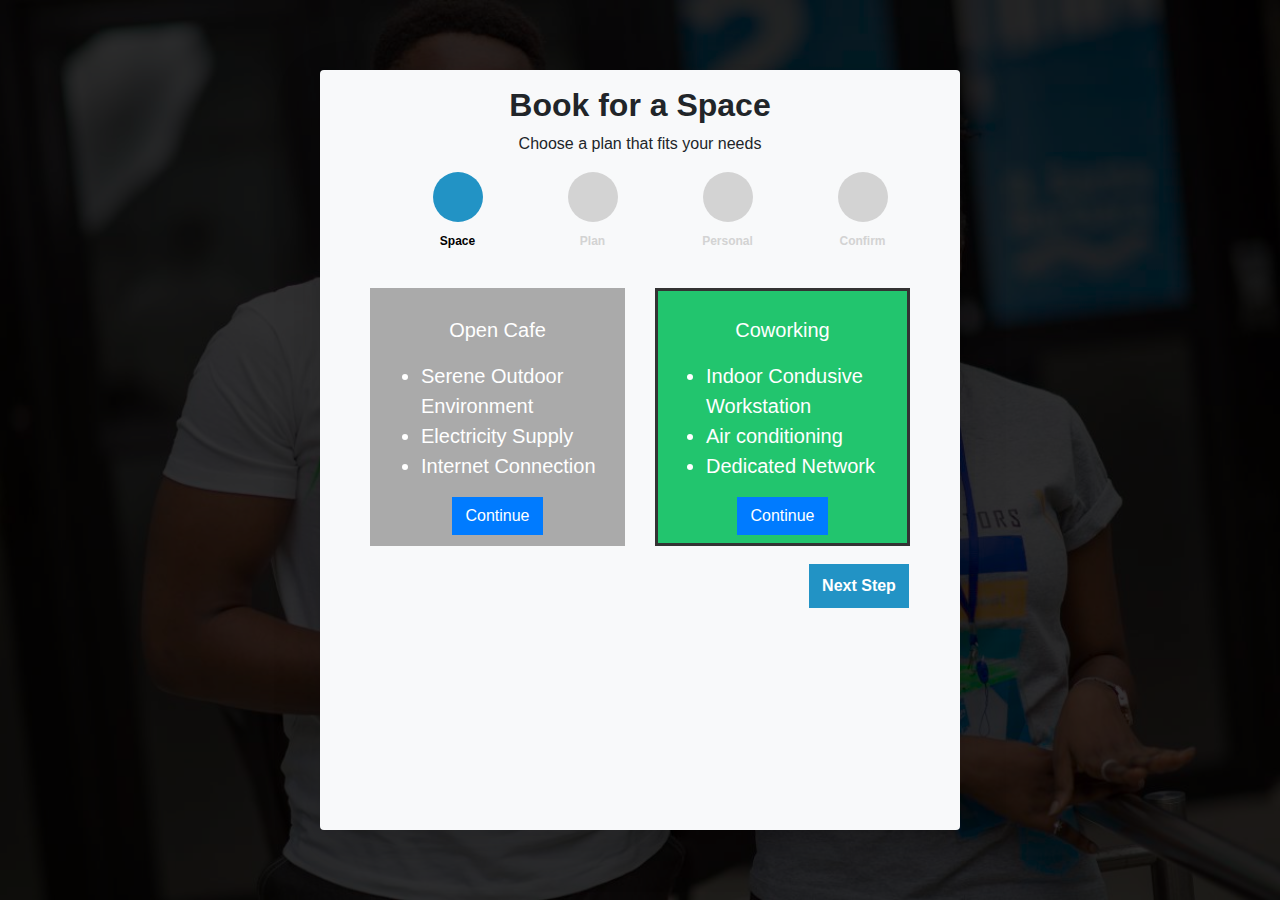
<file: index.html>
<!DOCTYPE html>
<html lang="en">

<head>
    <meta charset="UTF-8">
    <meta name="viewport" content="width=device-width, initial-scale=1.0">
    <title>CreekPay</title>
    <!-- Bootstrap Css -->
    <link rel="stylesheet" href="assets/plugins/bootstrap/css/bootstrap.min.css">
    <link rel="stylesheet" href="assets/plugins/bootstrap/css/bootstrap-reboot.min.css">
    <link rel="stylesheet" href="assets/plugins/bootstrap/css/bootstrap-grid.min.css">
    <!-- Font Awesome -->
    <link rel="stylesheet" href="https://cdnjs.cloudflare.com/ajax/libs/font-awesome/4.0.3/css/font-awesome.min.css"
    integrity="sha512-PIAUVU8u1vAd0Sz1sS1bFE5F1YjGqm/scQJ+VIUJL9kNa8jtAWFUDMu5vynXPDprRRBqHrE8KKEsjA7z22J1FA=="
    crossorigin="anonymous" />
     <!-- Main css -->
    <link rel="stylesheet" href="assets/css/main.css">
</head>

<body  class="bg-img">
    <div class="bg-cover">
        <div class="container-fluid">
            <div class="row justify-content-center align-items-center min-vh-100">
                <div class="col-md-6 shadow-lg bg-light pt-3 rounded height">
                    <div class="col-sm-12">
                        <div class="text-center">
                            <h2><strong>Book for a Space</strong></h2>
                            <p>Choose a plan that fits your needs</p>
                        </div>
                        <!-- progressbar -->
                        <ul id="progressbar"  class="text-center">
                            <li class="active" id="account"><strong>Space</strong></li>
                            <li id="period"><strong>Plan</strong></li>
                            <li id="personal"><strong>Personal</strong></li>
                            <li id="confirm"><strong>Confirm</strong></li>
                        </ul>
                        <!-- fieldsets -->
                        <form class="row card-body form py-0 h-100 "  id="payForn">
                            <fieldset class="align-items-between">
                                <section class="radio-card d-md-flex justify-content-around w-100 pt-">
                                    <div class="col-md-6 mt-2">
                                        <input type="radio" name="plan" id="open_cafe" value="open_cafe">
                                        <label class="label plan col" for="open_cafe">
                                            <p class="text-center mt-1">
                                                <i class="fa fa-users" aria-hidden="true"></i>
                                            </p>
                                            <p class="text-center">Open Cafe</p>
                                            <ul>
                                                <li>Serene Outdoor Environment</li>
                                                <li>Electricity Supply</li>
                                                <li>Internet Connection</li>
                                            </ul>
                                            <div class="text-center">
                                                <button class="btn next-button btn-primary" type="button">Continue</button>
                                            </div>
                                        </label>
                                    </div>
                                    <div class="col-md-6 mt-2">
                                        <input type="radio" name="plan" id="coworking" value="coworking" checked>
                                        <label class="label plan col" for="coworking">
                                            <p class="text-center mt-1">
                                                <i class="fa fa-user" aria-hidden="true"></i>
                                            </p>
                                            <p class="text-center">Coworking</p>
                                            <ul>
                                                <li>Indoor Condusive Workstation</li>
                                                <li>Air conditioning</li>
                                                <li>Dedicated Network</li>
                                            </ul>
                                            <div class="text-center">
                                                <button class="btn next-button btn-primary" type="button">Continue</button>
                                            </div>
                                        </label>
                                    </div>
                                </section>
                                        <input type="button" name="next" class="next action-button float-right submit-form" value="Next Step" />
                            
                            </fieldset>
                            <fieldset>
                                <div class="pl-3 my-3"><strong>How would you like to pay</strong></div>
                                <section class="radio-card d-md-flex justify-content-around w-100">
                                    <div class="col-md-4">
                                        <input type="radio" name="period" id="daily" value="daily">
                                        <label class="label plan col text-center" for="daily">
                                            Daily
                                        </label>
                                    </div>
                                    <div class="col-md-4">
                                        <input type="radio" name="period" id="monthly" value="monthly" checked>
                                        <label class="label plan col text-center" for="monthly">
                                            Monthly
                                        </label>
                                    </div>
                                    <div class="col-md-4">
                                        <input type="radio" name="period" id="yearly" value="yearly">
                                        <label class="label plan col text-center" for="yearly">
                                            Yearly
                                        </label>
                                    </div>
                                </section>
                            </br>
                                <div class="form-group pl-3 my-3 mr-3">
                                    <!-- How many days would you like to pay for -->
                                    <label for=""><strong>Duration</strong></label>
                                    <input type="number" class="form-control" value="1" step="1" min="1">
                                </div>
                                <div class="form-group pl-3 my-3 mr-3">
                                    <!-- When would you like to start -->
                                    <label for="start_date"><strong>Start Date</strong></label>
                                    <input type="date" class="form-control mr-19" name="start_date" id="start_date"
                                    aria-describedby="helpId">
                                </div>
                                <input type="button" name="previous"
                                    class="btn btn-sm btn-info float-left previous  action-button-previous"
                                    value="Previous" />
                                <input type="button" name="next"
                                    class="next btn btn-sm btn-primary float-right action-button" value="Next Step" />
                            </fieldset>
                            <fieldset>
                                <div class="form-group pl-3 my-3 mr-3">
                                    <label for="Fullname"><strong>Name</strong></label>
                                    <input type="text" class="form-control" id="Fullname" placeholder="Enter Full name">
                                </div>
                                <div class="form-group pl-3 my-3 mr-3">
                                    <label for="email"><strong>Email Address</strong></label>
                                    <input type="email" class="form-control" id="email" placeholder="Enter email">
                                </div>
                                <div class="form-group pl-3 my-3 mr-3">
                                    <label for="phonenumber"><strong>Phone Number</strong></label>
                                    <input type="number" class="form-control" id="phonenumber" placeholder="Enter Phone number">
                                </div>
                                <div class="form-group pl-3 my-3 mr-3">
                                    <label for="occupation"><strong>Occupation</strong></label>
                                    <input type="text" class="form-control" id="ccupation" placeholder="Enter Occupation">
                                </div>
                                <div class="form-group pl-3 my-3 mr-3">
                                    <label for="residentialAddress"><strong>Residential Address</strong></label>
                                    <input type="text" class="form-control" id="residentialAddress" placeholder="Enter Residential Address">
                                </div>
                                <div class="form-group pl-3 my-3 mr-3">
                                    <label for="gender"><strong>Gender</strong></label>
                                <div class="form-check form-check-inline">
                                    <input class="form-check-input" type="radio" name="gender" id="maleRadio"
                                        value="male">
                                    <label class="form-check-label" for="maleRadio">Male</label>
                                </div>
                                <div class="form-check form-check-inline">
                                    <input class="form-check-input" type="radio" name="gender" id="femaieRadio2"
                                        value="female">
                                    <label class="form-check-label" for="femaieRadio2">Female</label>
                                </div>
                                </div>
                                <input type="button" name="previous"
                                    class="btn btn-sm btn-info float-left previous action-button-previous"
                                    value="Previous" />
                                <input type="button" name="next"
                                    class="next btn btn-sm btn-primary float-right action-button" value="Next Step" />
                            </fieldset>
                            <fieldset>
                                <div class="card">
                                    <h2 class="card-header text-center">Confirm Order</h2>

                                    <div class="row card-body justify-content-center">
                                        <div class="col-7 text-center">
                                            <h5>TODO</h5>
                                            <div class="result"></div>
                                        </div>
                                    </div>
                                </div>
                                <input type="button" name="previous"
                                    class="btn btn-sm btn-info float-left previous action-button-previous"
                                    value="Previous" />
                                <input type="button" name="next" class=" btn btn-sm btn-pay float-right action-button"
                                    value="Submit" />
                            </fieldset>
                        </form>
                    </div>
                </div>
            </div>
        </div>
        <!-- Js plugins -->
        <script src="assets/plugins/jquery.min.js"></script>
        <script src="assets/plugins/bootstrap/js/bootstrap.min.js"></script>
        <!-- main js -->
        <script src="assets/js/script.js"></script>
</body>

</html>
</file>
<file: assets/css/main.css>
:root {
    --primary: #2293C5;
    --secondary: #22C56E;
}

.bg-img {
    width: 100%;
    height: 100vh;
    background: black url(../images/bg.jpg);
    background-position: top;
    background-repeat: no-repeat;
    background-size: cover;
}

.bg-cover {
    position: absolute;
    width: 100%;
    height: 100%;
    background: rgba(0, 0, 0, .8);
}

.container-fluid {
    opacity: 1.0;
}

.form .radio-card input {
    display: none;
    
}

label.plan {
    position: relative;
    color: #fff;
    background-color: #aaa;
    font-size: 20px;
    min-height: 40px;
    line-height: 30px;
    display: block;
    cursor: pointer;
    border: 3px solid transparent;
    -webkit-box-sizing: border-box;
    -moz-box-sizing: border-box;
    box-sizing: border-box;
    padding: 8px 8px;
}

.form .radio-card input:checked+ label.plan {
    border: 3px solid #333;
    background-color: var(--secondary);;
    
}

/* Progress Bar */
fieldset:not(:first-of-type) {
    display: none
}

fieldset {
    /* background: gray; */
    border: 0 none;
    border-radius: 0.5rem;
    box-sizing: border-box;
    width: 100%;
    margin: 0;
    padding-bottom: 25px;
    position: relative;
    /* padding-left: 1rem; */
}


.action-button {
    width: 100px;
    background: var(--primary);;
    font-weight: bold;
    color: white;
    border: 0 none;
    border-radius: 0px;
    cursor: pointer;
    padding: 10px 5px;
    margin: 10px 5px;
    margin-right: 1rem;
}

.action-button:hover,
.action-button:focus,
label.plan:hover {
    box-shadow: 0 0 0 2px white, 0 0 0 3px var(--primary);
}

.action-button-previous {
    width: 100px;
    background: #616161;
    font-weight: bold;
    color: white;
    border: 0 none;
    border-radius: 0px;
    cursor: pointer;
    padding: 10px 5px;
    margin: 10px 0 0 0;
    margin-left: 1rem;
}

.action-button-previous:hover,
.action-button-previous:focus {
    box-shadow: 0 0 0 2px white, 0 0 0 3px #616161
}

.next-button{
    border-radius: 0;
}

.bg-img .height{
    min-height: 760px;
}

#progressbar {
    margin-bottom: 30px;
    overflow: hidden;
    color: lightgrey
}

#progressbar .active {
    color: #000000
}

#progressbar li {
    list-style-type: none;
    font-size: 12px;
    width: 25%;
    float: left;
    position: relative;
}

#progressbar #account:before {
    font-family: FontAwesome;
    content: "\f109"
}

#progressbar #period:before {
    font-family: FontAwesome;
    content: "\f073";
}

#progressbar #personal:before {
    font-family: FontAwesome;
    content: "\f007"
}



#progressbar #confirm:before {
    font-family: FontAwesome;
    content: "\f00c"
}

#progressbar li:before {
    width: 50px;
    height: 50px;
    line-height: 45px;
    display: block;
    font-size: 18px;
    color: #ffffff;
    background: lightgray;
    border-radius: 50%;
    margin: 0 auto 10px auto;
    padding: 2px
}

#progressbar li:after {
    content: '';
    width: 100%;
    height: 2px;
    background: lightgray;
    position: absolute;
    left: 0;
    top: 25px;
    z-index: -1
}

#progressbar li.active:before,
#progressbar li.active:after {
    background: var(--primary);
}



.fa-long-arrow-right {
    float: right;
    margin-top: 4px
}

.fa-long-arrow-left {
    float: left;
    margin-top: 4px
}


@media screen and (max-width:768px) {
    .form .radio-card input {
        display: none;
    }

    label.plan {
        text-align: left;
        min-height: 40px;
        line-height: 30px;
        display: block;
    }

    .form .radio-card input:checked + label.plan {
        border: 3px solid #333;
        background-color: var(--secondary);;
    }
}

.btn-pay {
 background-color: var(--secondary);
}
</file>
